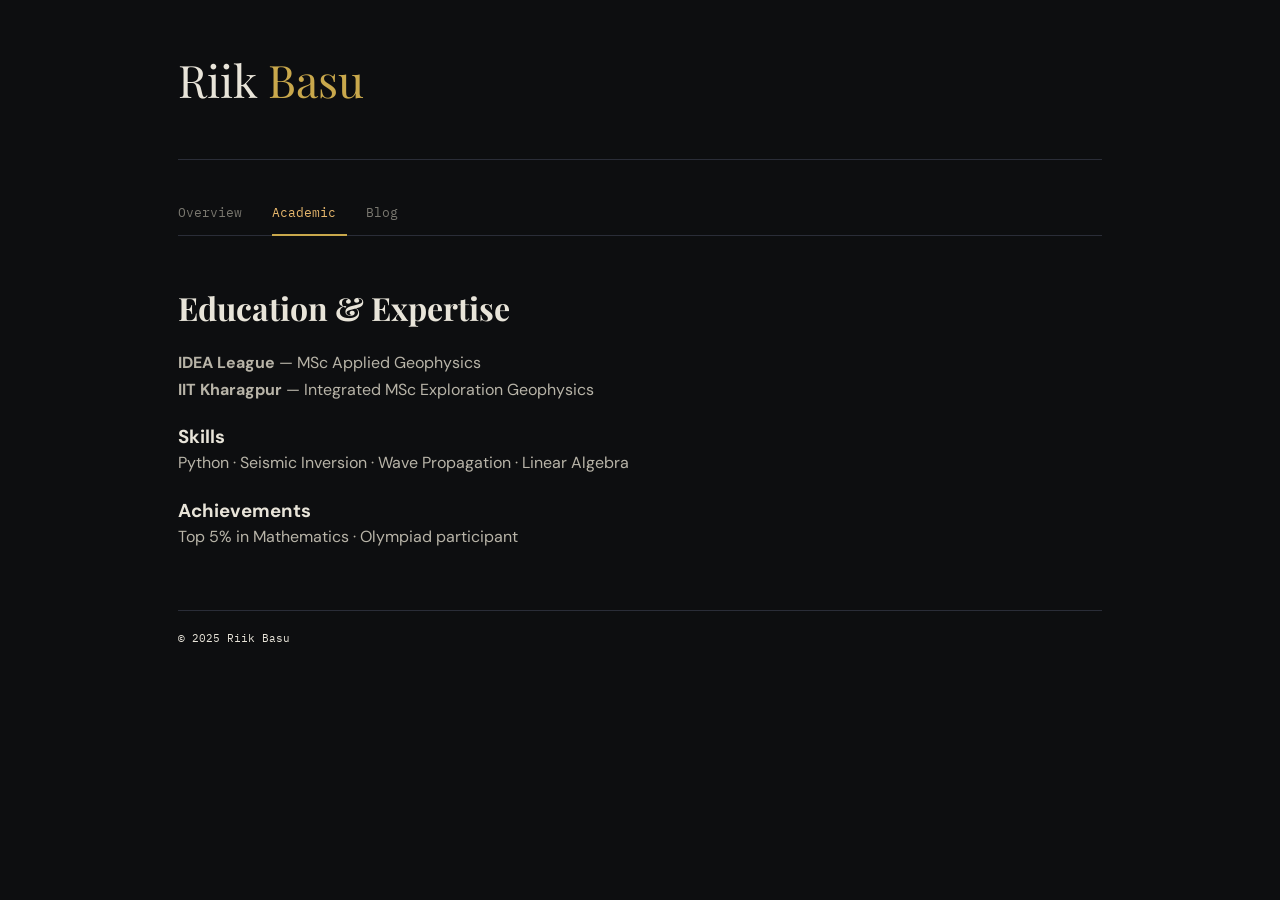
<file: academic/index.html>
<!DOCTYPE html>
<html lang="en">
<head>
<meta charset="UTF-8">
<title>Academic — Riik Basu</title>

<link rel="stylesheet" href="/styles.css">
<link href="https://fonts.googleapis.com/css2?family=Playfair+Display&family=DM+Sans&family=IBM+Plex+Mono&display=swap" rel="stylesheet">
</head>

<body>
<div class="shell">

<header>
  <div class="header-name">Riik <span>Basu</span></div>
</header>

<nav>
  <a class="tab-btn" href="/overview/">Overview</a>
  <a class="tab-btn active" href="/academic/">Academic</a>
  <a class="tab-btn" href="/blog/">Blog</a>
</nav>

<div class="section">
  <h2 class="section-heading">Education & Expertise</h2>

  <p><strong>IDEA League</strong> — MSc Applied Geophysics</p>
  <p><strong>IIT Kharagpur</strong> — Integrated MSc Exploration Geophysics</p>

  <br>

  <h3>Skills</h3>
  <p>Python · Seismic Inversion · Wave Propagation · Linear Algebra</p>

  <br>

  <h3>Achievements</h3>
  <p>Top 5% in Mathematics · Olympiad participant</p>

</div>

<footer>
  © 2025 Riik Basu
</footer>

</div>
</body>
</html>
</file>
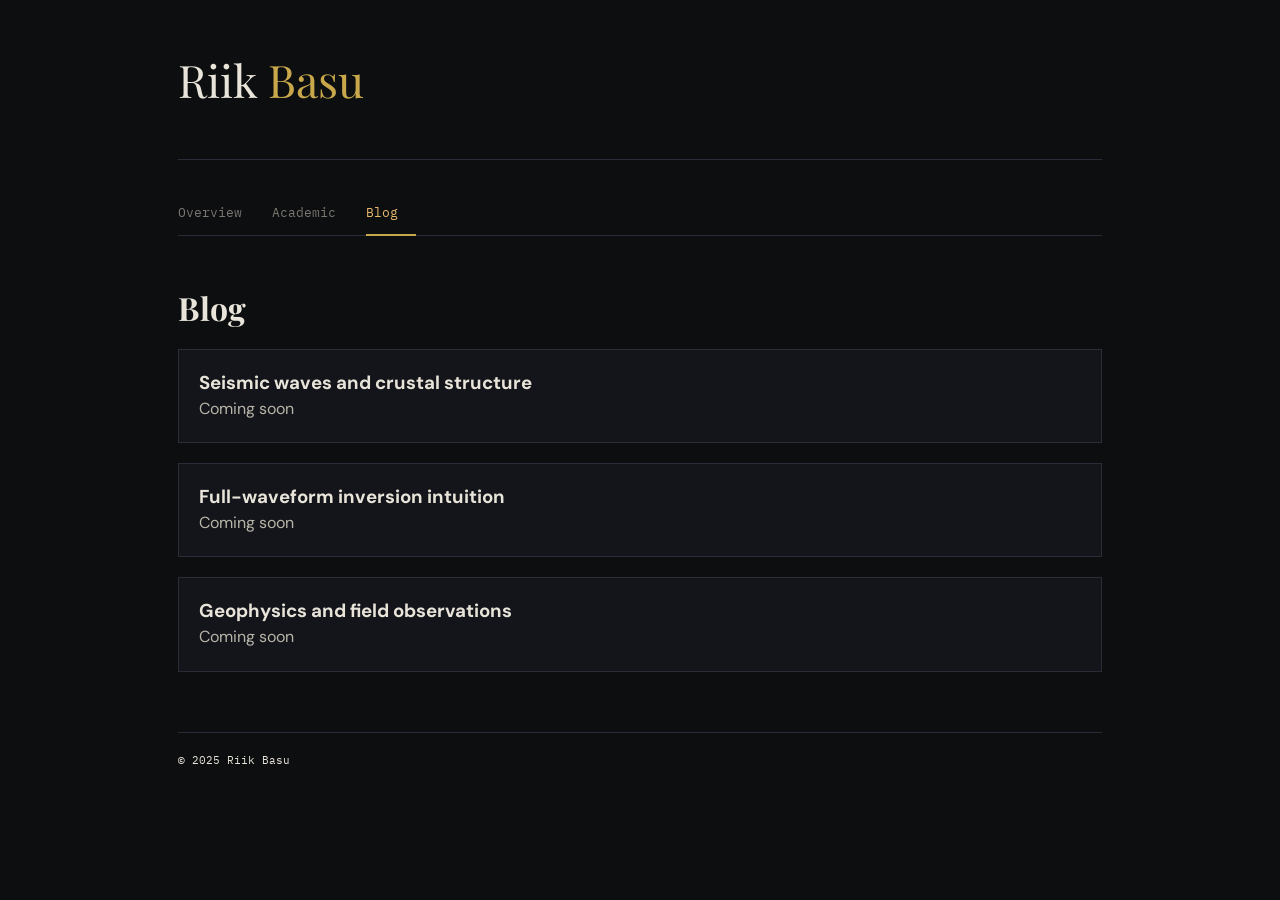
<file: blog/index.html>
<!DOCTYPE html>
<html lang="en">
<head>
<meta charset="UTF-8">
<title>Blog — Riik Basu</title>

<link rel="stylesheet" href="/styles.css">
<link href="https://fonts.googleapis.com/css2?family=Playfair+Display&family=DM+Sans&family=IBM+Plex+Mono&display=swap" rel="stylesheet">
</head>

<body>
<div class="shell">

<header>
  <div class="header-name">Riik <span>Basu</span></div>
</header>

<nav>
  <a class="tab-btn" href="/overview/">Overview</a>
  <a class="tab-btn" href="/academic/">Academic</a>
  <a class="tab-btn active" href="/blog/">Blog</a>
</nav>

<div class="section">
  <h2 class="section-heading">Blog</h2>

  <div class="blog-card">
    <h3>Seismic waves and crustal structure</h3>
    <p>Coming soon</p>
  </div>

  <div class="blog-card">
    <h3>Full-waveform inversion intuition</h3>
    <p>Coming soon</p>
  </div>

  <div class="blog-card">
    <h3>Geophysics and field observations</h3>
    <p>Coming soon</p>
  </div>

</div>

<footer>
  © 2025 Riik Basu
</footer>

</div>
</body>
</html>
</file>
<file: styles.css>
/* RESET */
*, *::before, *::after { box-sizing: border-box; margin: 0; padding: 0; }

:root {
  --bg:#0d0e10;
  --surface:#13151a;
  --border:#2a2d38;
  --gold:#c9a84c;
  --amber:#e8b86d;
  --text:#e8e4d9;
  --text-muted:#7a7870;
  --text-dim:#4a4840;
  --ff-display:'Playfair Display', serif;
  --ff-body:'DM Sans', sans-serif;
  --ff-mono:'IBM Plex Mono', monospace;
}

body {
  font-family: var(--ff-body);
  background: var(--bg);
  color: var(--text);
}

/* LAYOUT */
.shell {
  max-width: 980px;
  margin: auto;
  padding: 0 28px 80px;
}

/* HEADER */
header {
  display: flex;
  justify-content: space-between;
  padding: 50px 0;
  border-bottom: 1px solid var(--border);
}

.header-name {
  font-family: var(--ff-display);
  font-size: 2.8rem;
}

.header-name span { color: var(--gold); }

.header-title {
  font-family: var(--ff-mono);
  font-size: 0.7rem;
  color: var(--text-muted);
}

/* NAV */
nav {
  display: flex;
  margin-top: 30px;
  border-bottom: 1px solid var(--border);
}

.tab-btn {
  text-decoration: none;
  font-family: var(--ff-mono);
  font-size: 0.8rem;
  color: var(--text-muted);
  padding: 14px 30px 14px 0;
  position: relative;
}

.tab-btn.active { color: var(--amber); }

.tab-btn.active::after {
  content: '';
  position: absolute;
  bottom: -1px;
  left: 0;
  height: 2px;
  width: 80%;
  background: var(--gold);
}

/* SECTION */
.section {
  padding-top: 50px;
}

.section-heading {
  font-family: var(--ff-display);
  font-size: 2rem;
  margin-bottom: 20px;
}

p {
  color: #b8b4a8;
  line-height: 1.7;
}

/* GRID */
.grid {
  display: grid;
  grid-template-columns: 300px 1fr;
  gap: 40px;
}

@media(max-width:700px){
  .grid { grid-template-columns: 1fr; }
}

/* IMAGE */
.profile-img {
  width: 100%;
}

/* BLOG */
.blog-card {
  border: 1px solid var(--border);
  padding: 20px;
  background: var(--surface);
  margin-bottom: 20px;
}

/* FOOTER */
footer {
  margin-top: 60px;
  border-top: 1px solid var(--border);
  padding-top: 20px;
  font-family: var(--ff-mono);
  font-size: 0.7rem;
}
</file>
